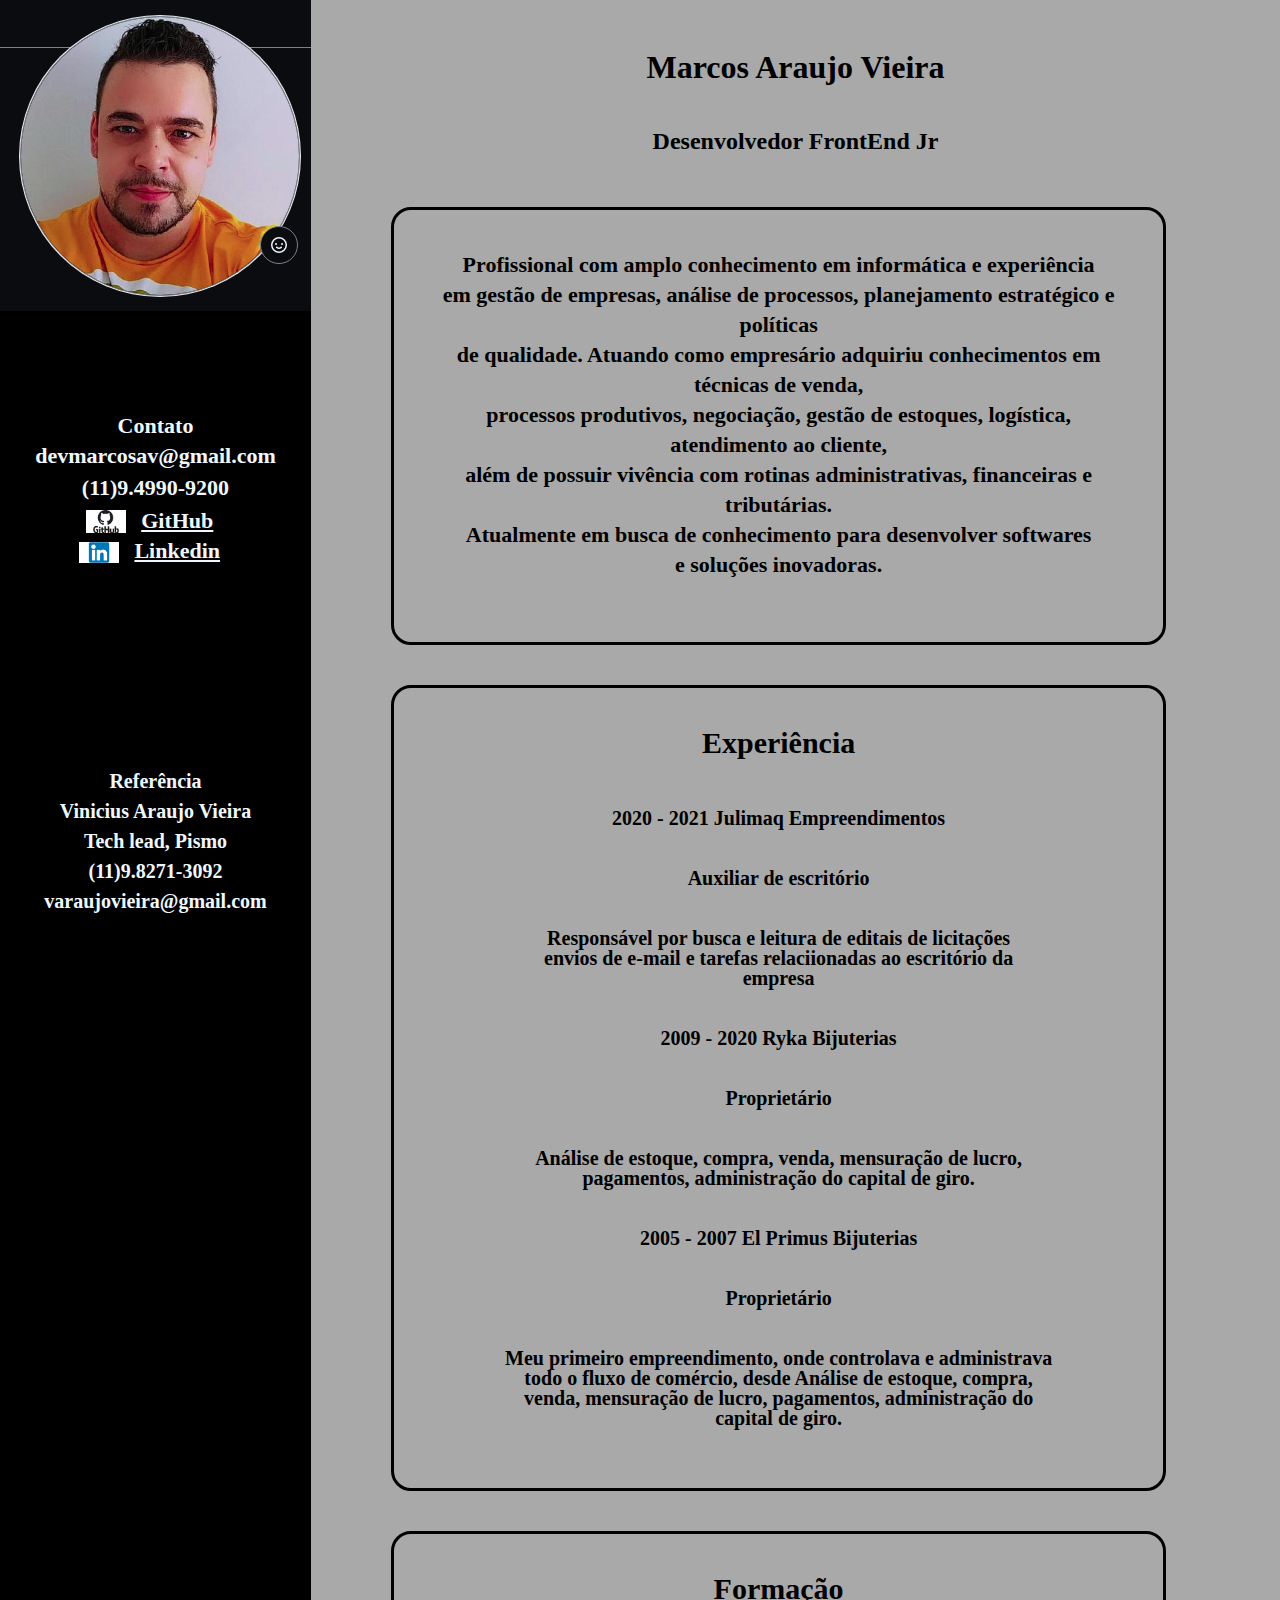
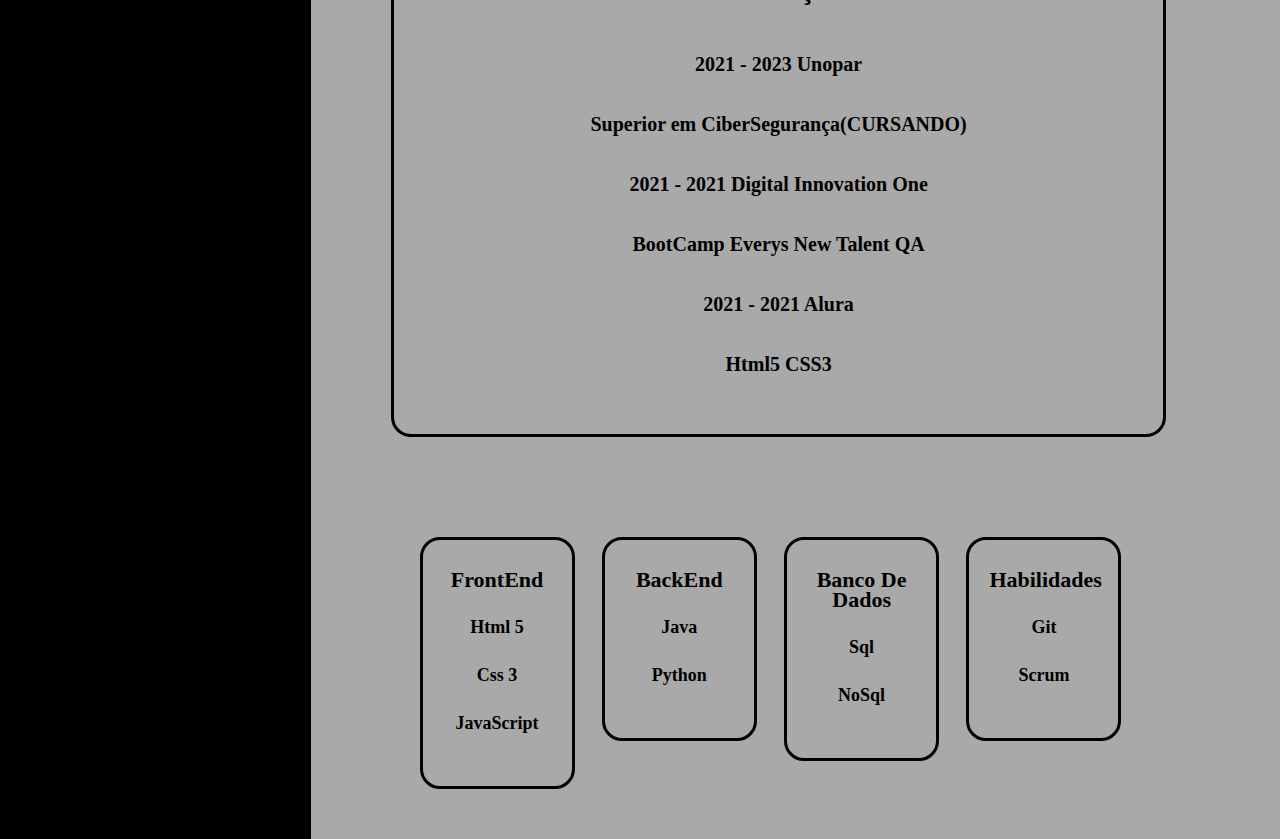
<file: index.html>
<!DOCTYPE html>
<html lang="pt-br">

<head>
    <meta charset="UTF-8">
    <title>Curriculum Marcos A Vieira</title>
    <link rel="stylesheet" href="reset.css">
    <link rel="stylesheet" href="curriculum.css">
</head>

<body>

    <div class="containerGeneral">
        <div class="containerLeft">
            <img class="img" src="fotoPerf.png" alt="foto perfil">
            <div class="containerContato">
                <div class="containerDadosContato">
                    <h4 class="contato">Contato</h4>
                    <a class="contato">devmarcosav@gmail.com<br></a>
                    <a class="contato">(11)9.4990-9200<br></a>
                    <div class="contatoLogo">
                        <img class= "contatoLogo" src="GitHublogo.jpg" alt="icone gitHub">
                        <a class="contatoLogo" href="https://github.com/marcosavieira" target="_blank">GitHub<br></a>
                        <img class= "contatoLogo" src="linkedin icon.png" alt="linkedin icone">
                        <a class="contatoLogo" href="https://www.linkedin.com/in/marcos-araujo-vieira-24a571214/"
                        target="_blank">Linkedin</a>
                    </div>
                </div>
                <div class="containerReferencia">
                    <div class="containerDadosReferencia">
                        <h4>Referência</h4>
                        <a>Vinicius Araujo Vieira<br></a>
                        <a>Tech lead, Pismo<br></a>
                        <a>(11)9.8271-3092<br></a>
                        <a>varaujovieira@gmail.com</a>
                    </div>
                </div>
            </div>
        </div>
        <div class="containerRight">
            <div class="containerSubtitle">
                <h1 id="titulo">Marcos Araujo Vieira</h1>
                <p>Desenvolvedor FrontEnd Jr</p>
            </div>
            <div class="cartaApresentacao">
                <p>Profissional com amplo conhecimento em informática e experiência<br>
                    em gestão de empresas, análise de processos, planejamento estratégico e políticas<br>
                    de qualidade. Atuando como empresário adquiriu conhecimentos em técnicas de venda,<br>
                    processos produtivos, negociação, gestão de estoques, logística, atendimento ao cliente,<br>
                    além de possuir vivência com rotinas administrativas, financeiras e tributárias.<br>
                    Atualmente em busca de conhecimento para desenvolver softwares<br>
                    e soluções inovadoras.
                </p>
            </div>
            <div class="listaExperiencias">
                <h2>Experiência</h2>
                <p>2020 - 2021 Julimaq Empreendimentos</p>
                <p>Auxiliar de escritório</p>
                <p>Responsável por busca e leitura de editais de licitações<br>
                    envios de e-mail e tarefas relaciionadas ao escritório da<br>
                    empresa</p>
                <p>2009 - 2020 Ryka Bijuterias</p>
                <p>Proprietário</p>
                <p>Análise de estoque, compra, venda, mensuração de lucro,<br>
                    pagamentos, administração do capital de giro.</p>
                <p>2005 - 2007 El Primus Bijuterias</p>
                <p>Proprietário</p>
                <p>Meu primeiro empreendimento, onde controlava e administrava<br>
                    todo o fluxo de comércio, desde Análise de estoque, compra,<br>
                    venda, mensuração de lucro, pagamentos, administração do <br>
                    capital de giro.</p>
            </div>
            <div class="listaFormacao">
                <h3>Formação</h3>
                <p>2021 - 2023 Unopar</p>
                <p>Superior em CiberSegurança(CURSANDO)</p>
                <p>2021 - 2021 Digital Innovation One</p>
                <p>BootCamp Everys New Talent QA</p>
                <p>2021 - 2021 Alura</p>
                <p>Html5 CSS3</p>
            </div>
            <ul class="expGrafico">
                <li><h3>FrontEnd</h3>
                    <p>Html 5</p>
                    <p>Css 3</p>
                    <p>JavaScript</p>
                </li>    
                <li><h3>BackEnd</h3>
                    <p>Java</p>
                    <p>Python</p>
                </li>    
                <li><h3>Banco De Dados</h3>
                    <p>Sql</p>
                    <p>NoSql</p>
                </li>    
                <li><h3>Habilidades</h3>
                    <p>Git</p>
                    <p>Scrum</p>
                </li>            
            </ul>
        </div>
    </div>
</body>

</html>
</file>
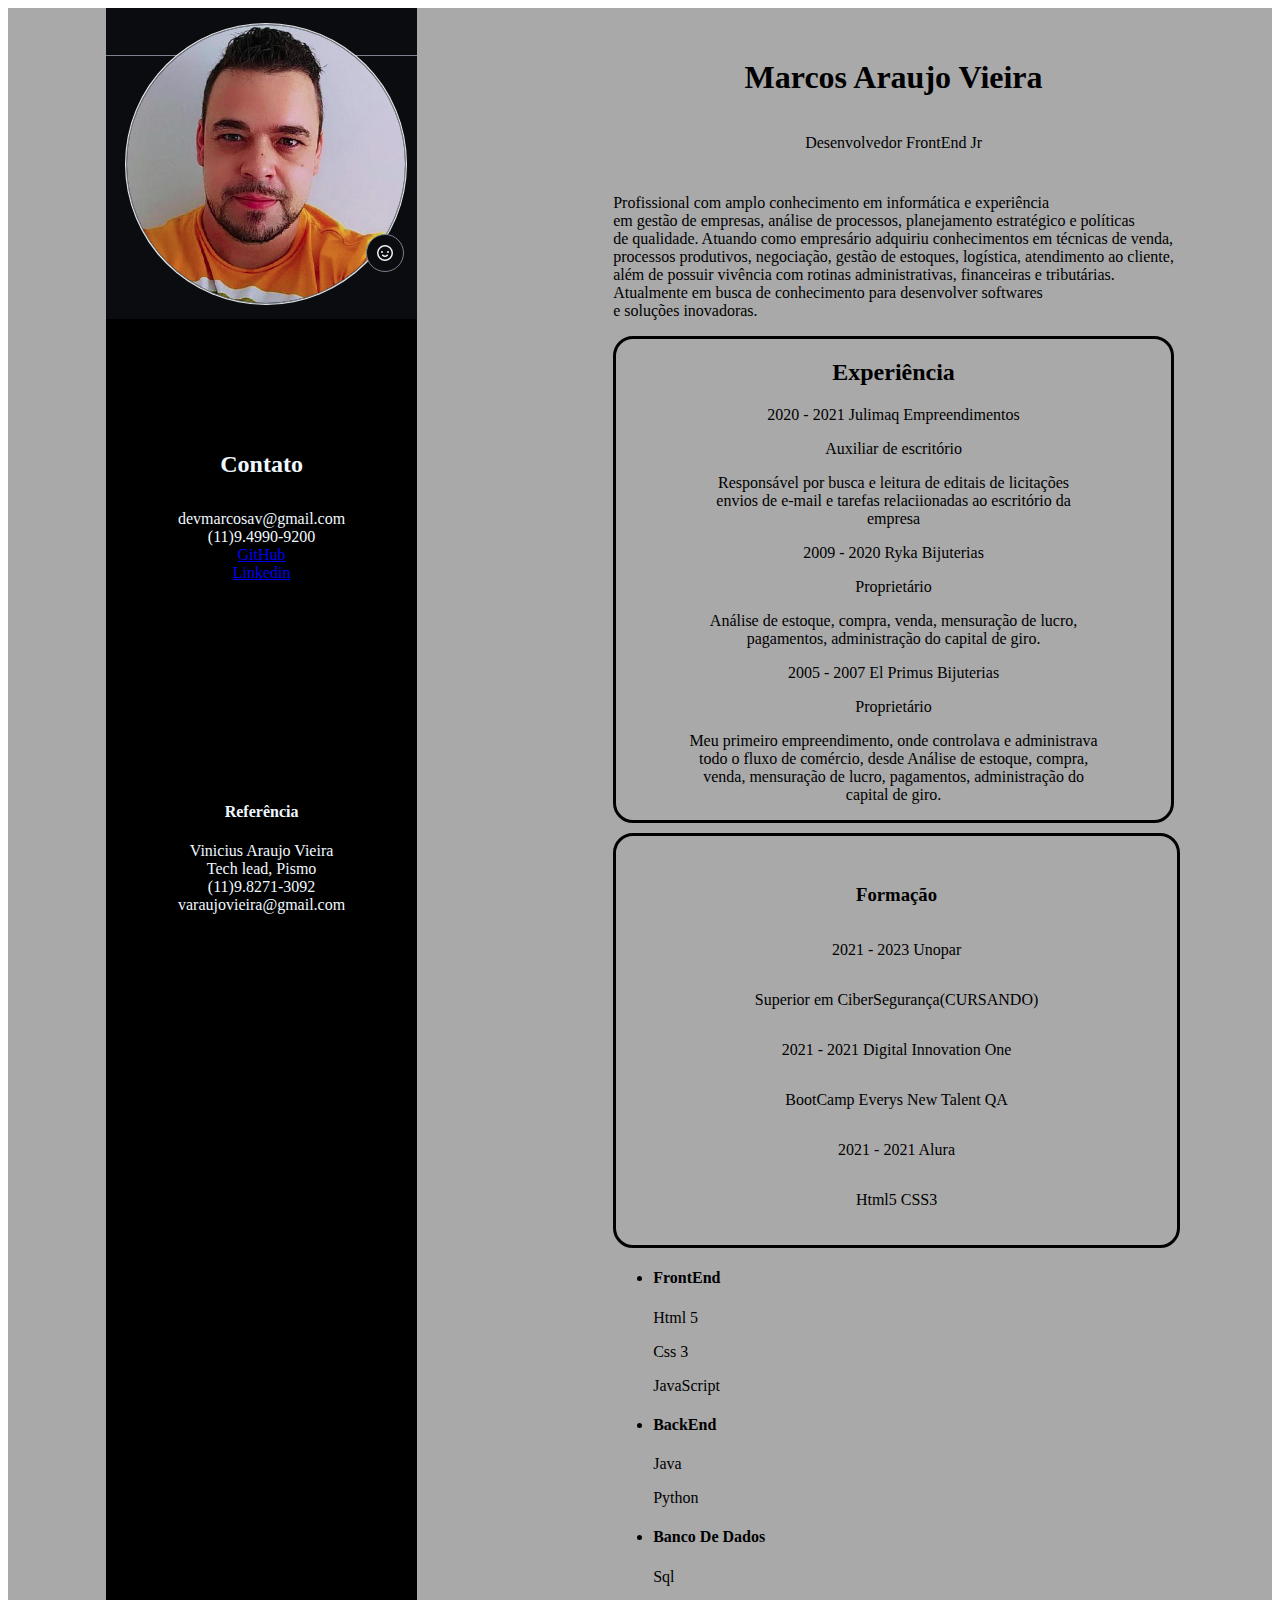
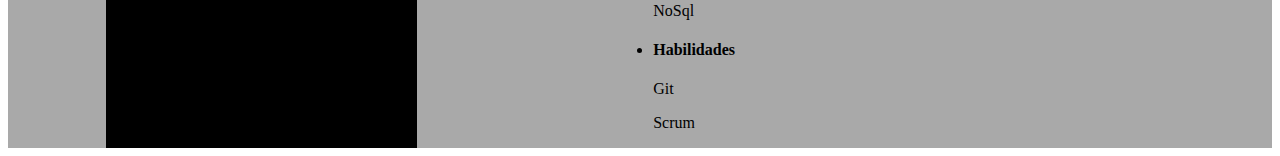
<file: curriculum.html>
<!DOCTYPE html>
<html lang="pt-br">

<head>
    <meta charset="UTF-8">
    <title>Curriculum Marcos A Vieira</title>
    <link rel="stylesheet" href="style.css">
</head>

<body>

    <div class="containerGeneral">
        <div class="containerLeft">
            <img class="img" src="fotoPerf.png" alt="foto perfil">
            <div class="containerContato">
                <div class="containerDadosContato">
                    <h4 id="contato">Contato</h4>
                    <a id="email">devmarcosav@gmail.com<br></a>
                    <a id="tel">(11)9.4990-9200<br></a>
                    <a id="gitHub" href="https://github.com/marcosavieira">GitHub<br></a>
                    <a id="linkedin" href="https://www.linkedin.com/in/marcos-araujo-vieira-24a571214/">Linkedin</a>
                </div>
                <div class="containerReferencia">
                    <div class="containerDadosReferencia">
                        <h4 id="referencia">Referência</h4>
                        <a id="nomeReferencia">Vinicius Araujo Vieira<br></a>
                        <a id="cargoReferencia">Tech lead, Pismo<br></a>
                        <a id="telReferencia">(11)9.8271-3092<br></a>
                        <a id="emailReferencia">varaujovieira@gmail.com</a>
                    </div>
                </div>
            </div>
        </div>
        <div class="containerRight">
            <div class="containerSubtitle">
                <h1 id="titulo">Marcos Araujo Vieira</h1>
                <p id="subTitulo">Desenvolvedor FrontEnd Jr</p>
            </div>
            <div class="cartaApresentacao">
                <p>Profissional com amplo conhecimento em informática e experiência<br>
                    em gestão de empresas, análise de processos, planejamento estratégico e políticas<br>
                    de qualidade. Atuando como empresário adquiriu conhecimentos em técnicas de venda,<br>
                    processos produtivos, negociação, gestão de estoques, logística, atendimento ao cliente,<br>
                    além de possuir vivência com rotinas administrativas, financeiras e tributárias.<br>
                    Atualmente em busca de conhecimento para desenvolver softwares<br>
                    e soluções inovadoras.
                </p>
            </div>
            <div class="listaExperiencias">
                <h2>Experiência</h2>
                <p>2020 - 2021 Julimaq Empreendimentos</p>
                <p>Auxiliar de escritório</p>
                <p>Responsável por busca e leitura de editais de licitações<br>
                    envios de e-mail e tarefas relaciionadas ao escritório da<br>
                    empresa</p>
                <p>2009 - 2020 Ryka Bijuterias</p>
                <p>Proprietário</p>
                <p>Análise de estoque, compra, venda, mensuração de lucro,<br>
                    pagamentos, administração do capital de giro.</p>
                <p>2005 - 2007 El Primus Bijuterias</p>
                <p>Proprietário</p>
                <p>Meu primeiro empreendimento, onde controlava e administrava<br>
                    todo o fluxo de comércio, desde Análise de estoque, compra,<br>
                    venda, mensuração de lucro, pagamentos, administração do <br>
                    capital de giro.</p>
            </div>
            <div class="listaFormacao">
                <h3>Formação</h3>
                <p>2021 - 2023 Unopar</p>
                <p>Superior em CiberSegurança(CURSANDO)</p>
                <p>2021 - 2021 Digital Innovation One</p>
                <p>BootCamp Everys New Talent QA</p>
                <p>2021 - 2021 Alura</p>
                <p>Html5 CSS3</p>
            </div>
            <ul class="expGrafico">
                <li><h4 class="expTitulo">FrontEnd</h4>
                    <p class="descricao">Html 5</p>
                    <p class="descricao">Css 3</p>
                    <p class="descricao">JavaScript</p>
                </li>    
                <li><h4 class="expTitulo">BackEnd</h4>
                    <p class="descricao">Java</p>
                    <p class="descricao">Python</p>
                </li>    
                <li><h4 class="expTitulo">Banco De Dados</h4>
                    <p class="descricao">Sql</p>
                    <p class="descricao">NoSql</p>
                </li>    
                <li><h4 class="expTitulo">Habilidades</h4>
                    <p class="descricao">Git</p>
                    <p class="descricao">Scrum</p>
                </li>            
            </ul>
        </div>
    </div>
</body>

</html>
</file>
<file: curriculum.css>
.containerGeneral{
    display: flex;
    flex-direction: row;
    justify-content: space-around;
    max-width: 1440px;
    background-color: darkgray
}

.containerRight{
    background-color: darkgray
}

.containerLeft{
    background-color: black;
}

.containerDadosContato{
    text-align: center;
    color: aliceblue;
    padding-top: 100px;
    line-height: 30px;
    transform: scale(1);
    transition: 1s all;
}

.containerDadosReferencia{
    text-align: center;
    color: aliceblue;
    padding-top: 200px;
    font-weight: bold;
    color: aliceblue;
    font-size: 20px;
    line-height: 30px;
    transform: scale(1);
    transition: 1s all;
}

.containerDadosReferencia:hover {
    transform: scale(1.05);
}

.containerDadosContato:hover {
    transform: scale(1.05);
}

.contato{
    text-align: center;
    font-weight: bold;
    color: aliceblue;
    font-size: 22px;
}

.contatoLogo {
    text-align: center;
    font-weight: bold;
    color: aliceblue;
    font-size: 22px;
}

.contatoLogo img {
    width: 40px;
    padding: 5px 1em 0px 0em;
    margin: 0em -12px -5px;
}

.containerSubtitle{
    display: flex;
    flex-direction: column;
    justify-content: center;
    width: 100%;
    text-align: center;
    padding-top: 30px;
    padding-bottom: 10px
    
}

.containerSubtitle h1 {
    font-size: 32px;
    font-weight: bold;
    margin: revert
}

.containerSubtitle p {
    font-size: 24px;
    font-weight: bold;
    margin: revert
}

.img {
    display: inline-block;
    vertical-align: top;
}

#subTitulo{
    text-align: center;
    font-size: 18px;
    font-weight: bold;
}

.cartaApresentacao {
    box-sizing: border-box;
    width: 80%;
    text-align: center;
    padding: 30px;
    border: solid 3px;
    border-radius: 20px;
    margin: 20px 20px 40px 80px;
    font-size: 22px;
    font-weight: bold;
    transform: scale(1);
    transition: 1s all;
}

.cartaApresentacao p {
    padding: 10px;
    margin: 0 0 1em;
    line-height: 30px;
}

.cartaApresentacao:hover{
    background-color: rgb(94, 94, 94);
    transform: scale(1.05);
}

.listaExperiencias {
    box-sizing: border-box;
    width: 80%;
    text-align: center;
    padding: 30px;
    border: solid 3px;
    border-radius: 20px;
    margin: 20px 20px 40px 80px;
    font-size: 22px;
    font-weight: bold;
    transform: scale(1);
    transition: 1s all;
    
}

.listaExperiencias h2 {
    font-size: 30px;
    padding: 10px;
    margin: 0 0 1em;
    line-height: 30px;
}

.listaExperiencias p {
    font-size: 20px;
    padding: 10px;
    margin: 0 0 1em;
    line-height: 20px;
}

.listaExperiencias:hover {
    background-color: rgb(94, 94, 94);
    transform: scale(1.05);
}

.listaFormacao {
    box-sizing: border-box;
    width: 80%;
    text-align: center;
    padding: 30px;
    border: solid 3px;
    border-radius: 20px;
    margin: 20px 20px 40px 80px;
    font-size: 22px;
    font-weight: bold;
    transform: scale(1);
    transition: 1s all;
}

.listaFormacao h3 {
    font-size: 30px;
    padding: 10px;
    margin: 0 0 1em;
    line-height: 30px;
}

.listaFormacao p {
    font-size: 20px;
    padding: 10px;
    margin: 0 0 1em;
    line-height: 20px;
}

.listaFormacao:hover{
    background-color: rgb(94, 94, 94);
    transform: scale(1.05);
}

.expGrafico {
    position: relative;
    width: 80%;
    margin: 0 auto;
    padding: 50px 0;
}

.expGrafico li {
    display:inline-block;
    text-align: center;
    width: 20%;
    vertical-align: top;
    margin: 0 1.5%;
    padding: 30px 20px;
    box-sizing: border-box;
    border: solid 3px;
    border-radius: 20px;
    margin-top: 10px;
    transform: scale(1);
    transition: 1s all;
}

.expGrafico li h3 {
    text-align: center;
    font-weight: bold;
    font-size: 22px;
    margin: 0 0 1em;
    line-height: 20px;
    
}

.expGrafico li p{
    text-align: center;
    font-weight: bold;
    font-size: 18px;
    padding: 10px;
    margin: 0 0 1em;
    line-height: 10px;
    
}

.expGrafico li:hover{
    background-color: rgb(94, 94, 94);
    transform: scale(1.05);
}

.expTitulo {
    font-size: 15px;
}

.descricao {
    font-size: 15px;
    font-weight: bold;
    margin: 10px 0 0; 
}

a:hover {
    color: darkgoldenrod;
    transform: scale(1.05);
    transition: 1s all;
}

p:hover {
    color: aliceblue;
    transform: scale(1.05);
    transition: 1s all;
}

h1:hover{
    color: aliceblue;
    transform: scale(1.05);
    transition: 1s all;
}

h2:hover{
    color: aliceblue;
    transform: scale(1.05);
    transition: 1s all;
}

h3:hover{
    color: aliceblue;
    transform: scale(1.05);
    transition: 1s all;
}

h4:hover{
    color: darkgoldenrod;
    transform: scale(1.05);
    transition: 1s all;
}
</file>
<file: style.css>
.containerGeneral{
    display: flex;
    flex-direction: row;
    justify-content: space-around;
    max-width: 1440px;
    background-color: darkgray
}

.containerRight{
    background-color: darkgray
}

.containerLeft{
    background-color: black;
}

.containerDadosContato{
    text-align: center;
    color: aliceblue;
    padding-top: 100px;
}

.containerDadosReferencia{
    text-align: center;
    color: aliceblue;
    padding-top: 200px;
}

#contato{
    text-align: center;
    dominant-baseline: auto;
    color: aliceblue;
    font-size: x-large
}

.containerSubtitle{
    display: flex;
    flex-direction: column;
    justify-content: center;
    width: 100%;
    text-align: center;
    padding-top: 30px;
    padding-bottom: 10px
    
}

.img {
    display: inline-block;
    vertical-align: top;
}

#subTitulo{
    text-align: center;
}

.listaExperiencias {
    text-align: center;
    border: solid 3px;
    border-radius: 20px;
    margin-top: 10px
}

.listaFormacao {
    text-align: center;
    display: flex;
    flex-direction: column;
    justify-content: center;
    width: 100%;
    text-align: center;
    padding-top: 30px;
    padding-bottom: 20px;
    border: solid 3px;
    border-radius: 20px;
    margin-top: 10px
}
.base_graf_Em_Busca {
    width: 100%; /*tamanho lateral do grafico*/
    background-color: darkgray;
    height: 50px; /*altura do grafico, proporcional a 10 itens*/
    flex-direction: column;
    justify-content: center;
    width: 100%;
    text-align: center;
    padding-top: 20px;
    padding-bottom: 60px;
    border: solid 3px;
    border-radius: 5px;
    margin-top: 10px;
}
.Busca_nome {
    width: 15%;
    background-color: darkgray;
    height: 20px; /*se alterar altura, alterar também altura da tabela*/
    float: left;
}
.Busca_valor {
    width: 85%;
    background-color: darkgray;
    height: 20px; /*altura igual a da classe Busca_nome*/
    float: right;
}
.Busca_nome_centralizado {
    position: relative;
    top: 50%;
    transform: translateY(-50%);
    text-align: center;
}
.insert_busca_width {
    background-color: black;
    height: 14px;
    color: white;
    position: relative;
    top: 50%;
    transform: translateY(-50%);
    font-size: 12px;
}

.referencia {
    text-align: left;
}
</file>
